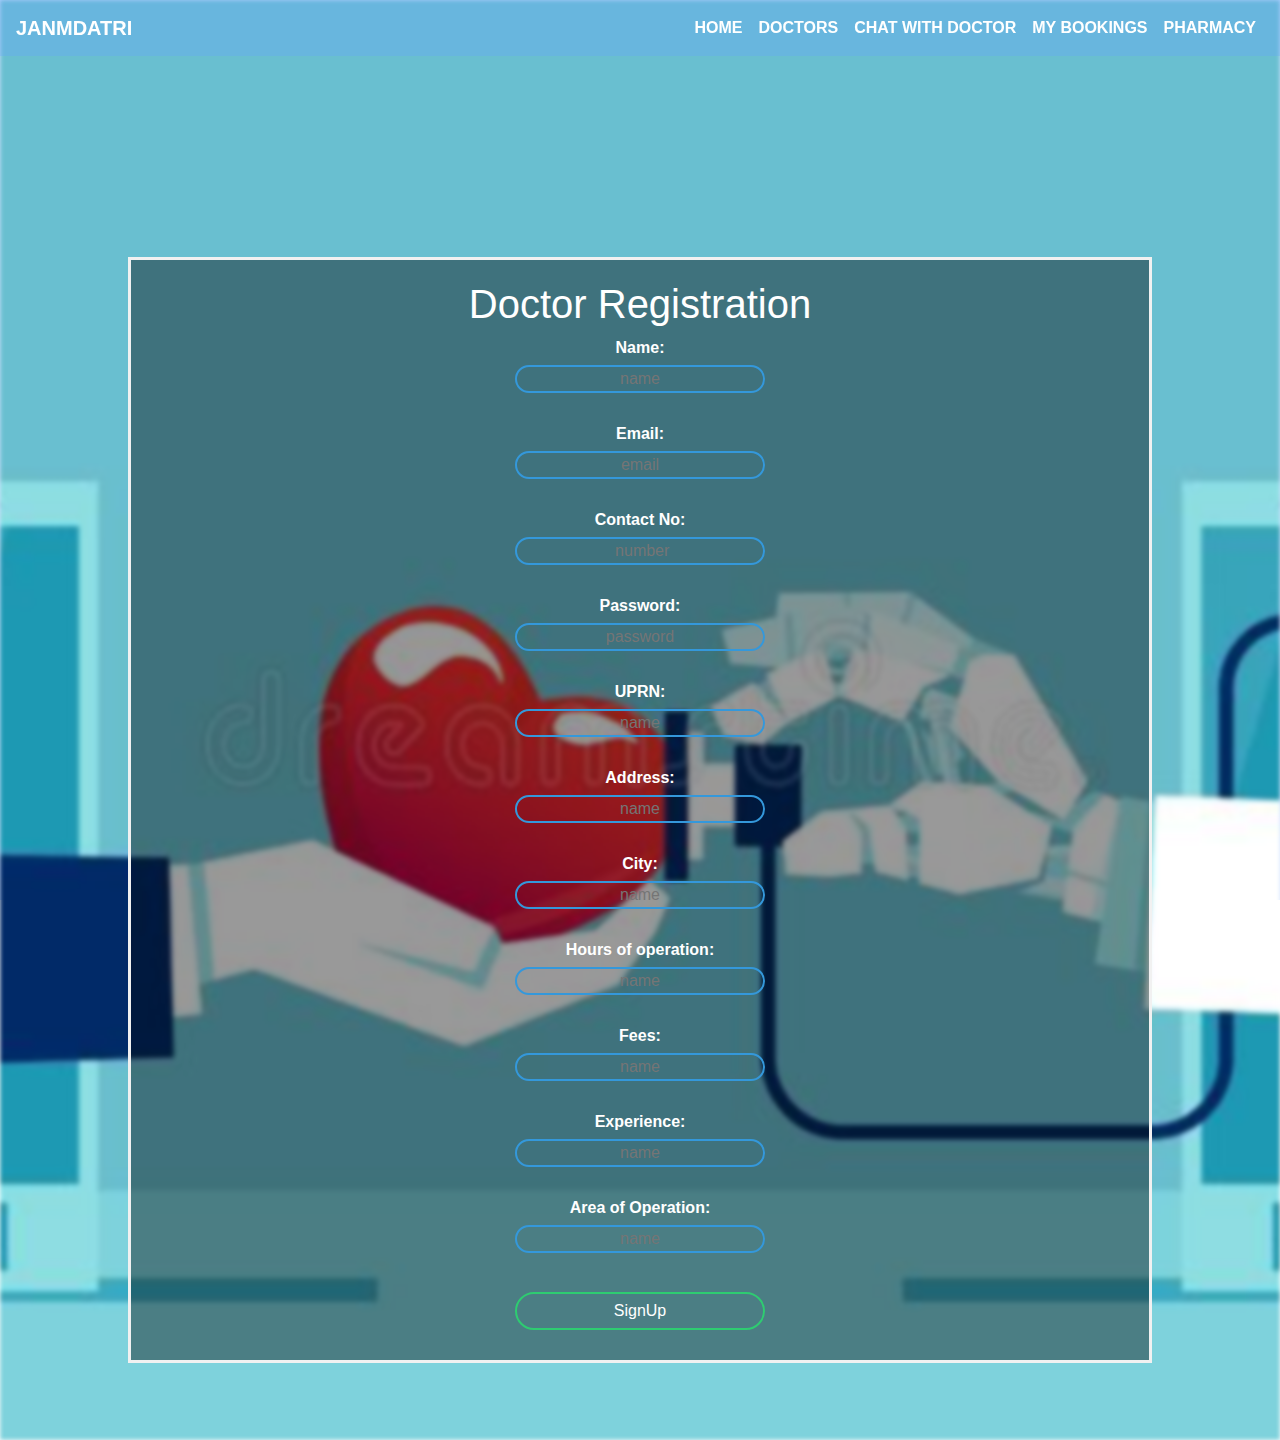
<file: dregister.html>
<!DOCTYPE html>
<html lang="en">
<head>
  <title>JANMDATRI</title>
  <meta charset="utf-8">
  <meta name="viewport" content="width=device-width, initial-scale=1">
  <link rel="stylesheet" href="https://maxcdn.bootstrapcdn.com/bootstrap/4.4.1/css/bootstrap.min.css">
  <link rel="stylesheet" href="css/drstyle.css">   
</head>
<body>

  
<div class="header" id="topheader">
    <nav class="navbar navbar-expand-lg fixed-top">

  <a class="navbar-brand font-weight-bold text-white" href="#">JANMDATRI</a>
  <button class="navbar-toggler" type="button" data-toggle="collapse" data-target="#collapsibleNavbar">
    <span class="navbar-toggler-icon"></span>
  </button>
     <div class="navbar-collapse collapse w-100 order-3 dual-collapse2">
        <ul class="navbar-nav ml-auto text-uppercase">
            <li class="nav-item active">
              <a class="nav-link" href="index.html">Home</a>
            </li>
            <li class="nav-item">
              <a class="nav-link" href="appoint.html">Doctors</a>
            </li>
            <li class="nav-item">
              <a class="nav-link" href="chat.html">Chat with doctor</a>
            </li>
            <li class="nav-item">
              <a class="nav-link" href="#">My Bookings</a>
            </li>
            <li class="nav-item">
              <a class="nav-link" href="#">Pharmacy</a>
            </li>    
            
        </ul>
    </div>
</nav>
</div>
<section id="reg1">
  <div class="bg-img1"> </div>
    <div class="bg-text1  ">
      <form  action="dinsert.php" method="POST">
		<h1>Doctor Registration</h1>
		<level>Name:</level><input type="text" name="name" placeholder="name"><br>
    <level>Email:</level><input type="text" name="email" placeholder="email"><br>
    <level>Contact No:</level><input type="text" name="contactno" placeholder=" number"><br>
    <level>Password:</level><input type="password" name="password" placeholder="password"><br>
    <level>UPRN:</level><input type="text" name="uprn" placeholder="name"><br>           
    <level>Address:</level><input type="textarea" name="add" placeholder="name"><br>
    <level>City:</level><input type="text" name="city" placeholder="name"><br>
    <level>Hours of operation:</level><input type="text" name="hoo" placeholder="name"><br>
    <level>Fees:</level><input type="text" name="fees" placeholder="name"><br>
    <level>Experience:</level><input type="text" name="exp" placeholder="name"><br>
    <level>Area of Operation:</level><input type="text" name="aoo" placeholder="name"><br>
		<input type="submit" name="" value="SignUp">
	</form>   
    </div>
 </section>  
    
    
    
    
<script src="https://ajax.googleapis.com/ajax/libs/jquery/3.4.1/jquery.min.js"></script>
  <script src="https://cdnjs.cloudflare.com/ajax/libs/popper.js/1.16.0/umd/popper.min.js"></script>
  <script src="https://maxcdn.bootstrapcdn.com/bootstrap/4.4.1/js/bootstrap.min.js"></script>
</body>
</html>
</file>
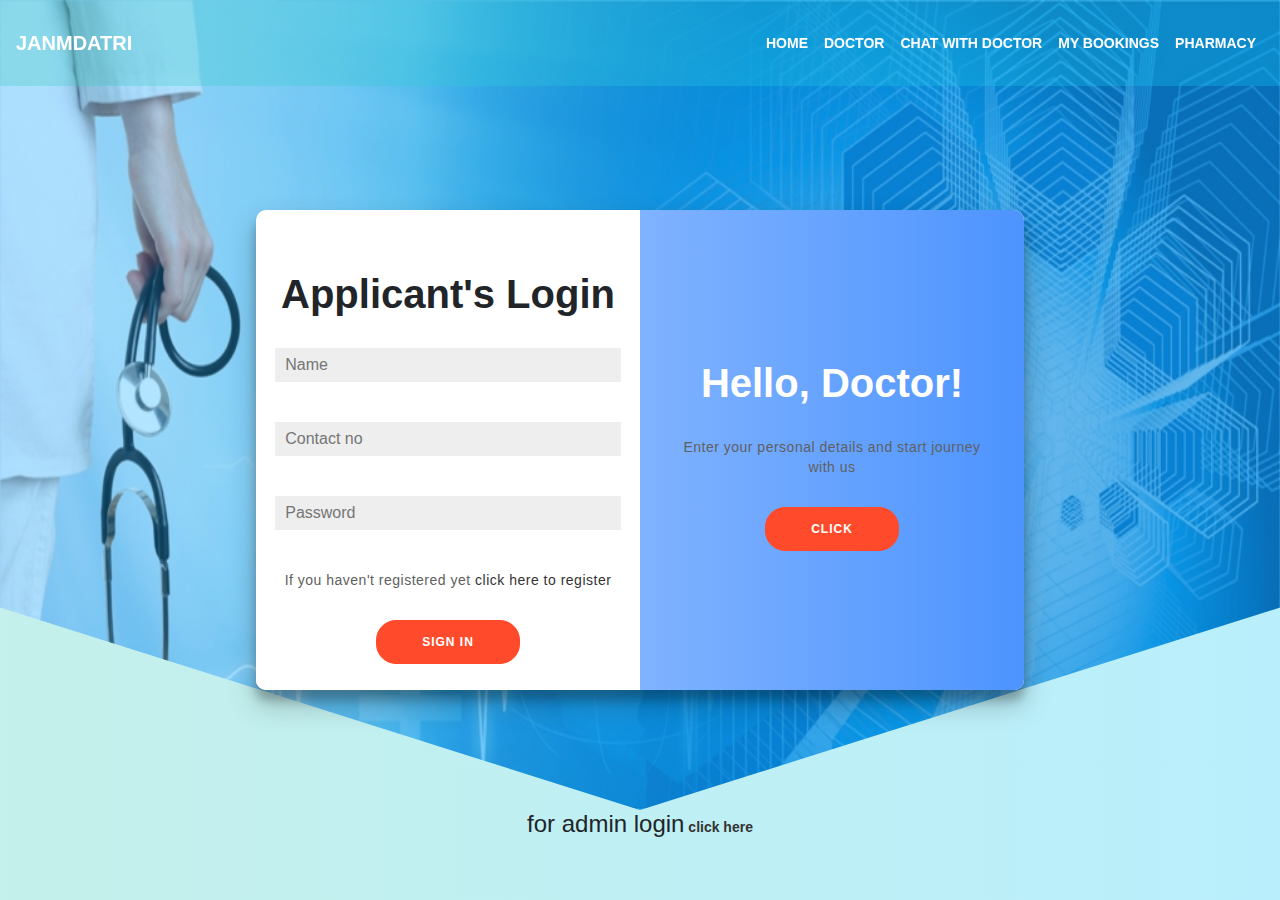
<file: login.html>
<!DOCTYPE html>
<html lang="en">
<head>
  <title>JANMDATRI</title>
  <meta charset="utf-8">
  <meta name="viewport" content="width=device-width, initial-scale=1">
  <link rel="stylesheet" href="https://maxcdn.bootstrapcdn.com/bootstrap/4.4.1/css/bootstrap.min.css">
  <link rel="stylesheet" href="css/lstyle.css">   
</head>
<body>
	<div class="header" id="topheader">
    <nav class="navbar navbar-expand-lg fixed-top">

  <a class="navbar-brand font-weight-bold text-white" href="#">JANMDATRI</a>
<button class="navbar-toggler" type="button" data-toggle="collapse" data-target="#navbarSupportedContent" aria-controls="navbarSupportedContent" aria-expanded="false" aria-label="Toggle navigation">
    <span class="navbar-toggler-icon"></span>
  </button>

     <div class="navbar-collapse collapse w-100 order-3 dual-collapse2">
        <ul class="navbar-nav ml-auto text-uppercase">
            <li class="nav-item active">
              <a class="nav-link" href="index.html">Home</a>
            </li>
            <li class="nav-item">
              <a class="nav-link" href="appoint.html">Doctor</a>
            </li>
            <li class="nav-item">
              <a class="nav-link" href="chat.html">Chat with doctor</a>
            </li>
            <li class="nav-item">
              <a class="nav-link" href="#">My Bookings</a>
            </li>
            <li class="nav-item">
              <a class="nav-link" href="#">Pharmacy</a>
            </li>    
        </ul>
    </div>
</nav>
</div>
    <section id="id3">
    </section>
<div class="container" id="container">

  
	<div class="form-container sign-up-container">
		<form action="validd.php" method="POST">
			<h1>Doctor's Login</h1>
      <input type="text" placeholder="Name" name="dname">
			<input type="email" placeholder="Email" name="email">
			<input type="password" placeholder="Password" name="password">
            <p>If you haven't registered yet<a href="dregister.html"> click here to register </a></p>
			<button name="submit" value=" Login " class="ghost">Sign In</button>
		</form>
	</div>
  
	<div class="form-container sign-in-container">
		<form action="validp.php" method="POST">
			<h1>Applicant's Login</h1>
      <input type="text" placeholder="Name" name="name">
			<input type="tel" placeholder="Contact no" name="cno">
			<input type="password" placeholder="Password" name="pass">
			<p>If you haven't registered yet<a href="pregister.html"> click here to register </a></p>
			<button name="submit" value=" Login " class="ghost">Sign In</button>
		</form>
	</div>
	<div class="overlay-container">
    <div class="overlay">
        <div class="overlay-panel overlay-left">
            <h1>Welcome Back!</h1>
            <p>
                To keep connected with us please login with your personal info
            </p>
            <button class="ghost" id="signIn">click</button>
        </div>
        <div class="overlay-panel overlay-right">
            <h1>Hello, Doctor!</h1>
            <p>Enter your personal details and start journey with us</p>
            <button class="ghost" id="signUp">click</button>
        </div>
    </div>
</div> 
    </div>
   <center><h4>for admin login<a href="adminlogin.php"> <b>click here</b></a></h4></center>
    
<script src="https://ajax.googleapis.com/ajax/libs/jquery/3.4.1/jquery.min.js"></script>
  <script src="https://cdnjs.cloudflare.com/ajax/libs/popper.js/1.16.0/umd/popper.min.js"></script>
  <script src="https://maxcdn.bootstrapcdn.com/bootstrap/4.4.1/js/bootstrap.min.js"></script>
   <script>
const signUpButton = document.getElementById('signUp');
const signInButton = document.getElementById('signIn');
const container = document.getElementById('container');

signUpButton.addEventListener('click', () => {
    container.classList.add('right-panel-active');
});

signInButton.addEventListener('click', () => {
    container.classList.remove('right-panel-active');
});
</script>
</body>
</html>
</file>
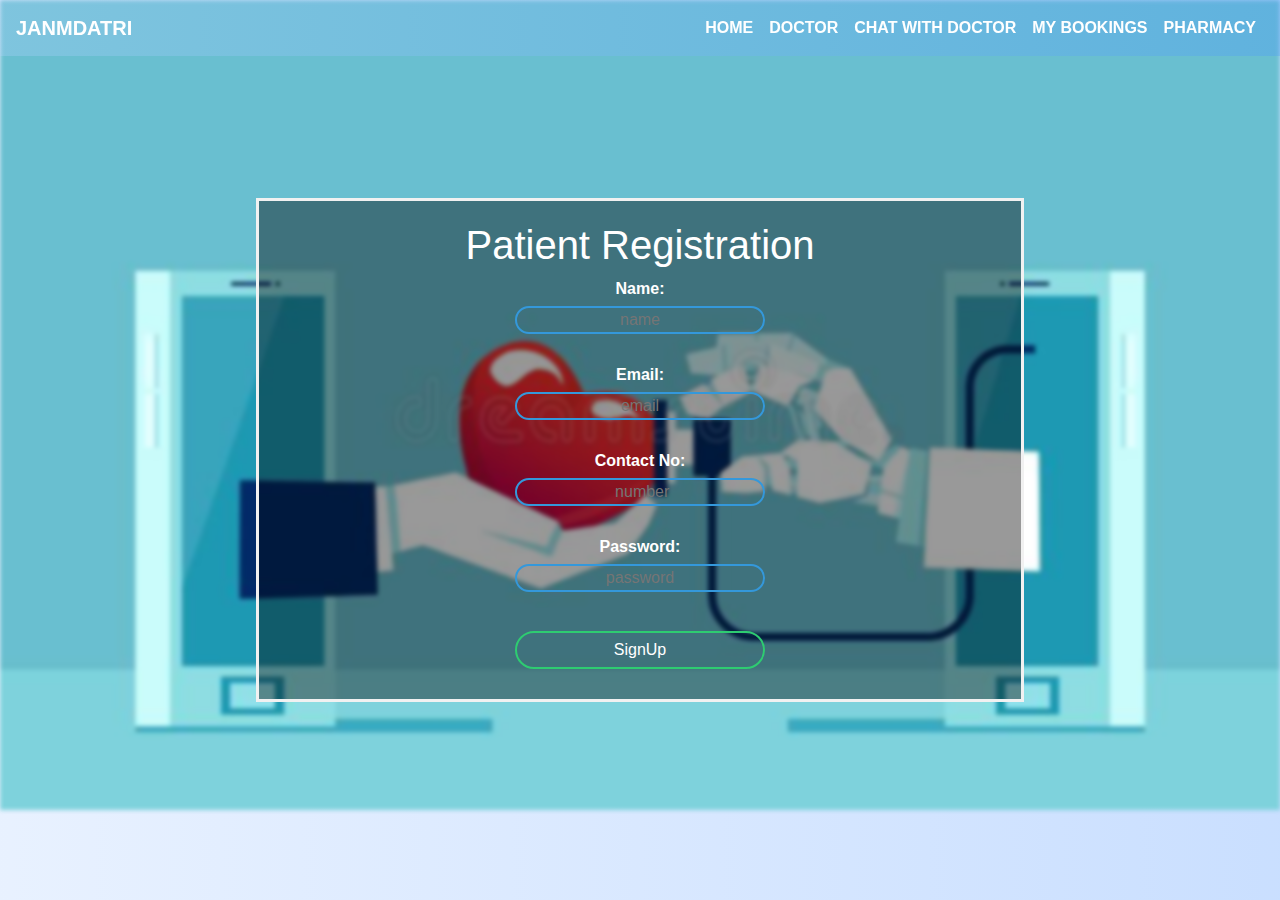
<file: pregister.html>
<!DOCTYPE html>
<html lang="en">
<head>
  <title>JANMDATRI</title>
  <meta charset="utf-8">
  <meta name="viewport" content="width=device-width, initial-scale=1">
  <link rel="stylesheet" href="https://maxcdn.bootstrapcdn.com/bootstrap/4.4.1/css/bootstrap.min.css">
  <link rel="stylesheet" href="css/prstyle.css">   
</head>
<body>

<div class="header" id="topheader">
    <nav class="navbar navbar-expand-lg fixed-top">

  <a class="navbar-brand font-weight-bold text-white" href="#">JANMDATRI</a>
  <button class="navbar-toggler" type="button" data-toggle="collapse" data-target="#collapsibleNavbar">
    <span class="navbar-toggler-icon"></span>
  </button>
     <div class="navbar-collapse collapse w-100 order-3 dual-collapse2">
        <ul class="navbar-nav ml-auto text-uppercase">
            <li class="nav-item active">
              <a class="nav-link" href="index.html">Home</a>
            </li>
            <li class="nav-item">
              <a class="nav-link" href="appoint.html">Doctor</a>
            </li>
            <li class="nav-item">
              <a class="nav-link" href="chat.html">Chat with doctor</a>
            </li>
            <li class="nav-item">
              <a class="nav-link" href="#">My Bookings</a>
            </li>    
            <li class="nav-item">
              <a class="nav-link" href="#">Pharmacy</a>
            </li>
        </ul>
    </div>
</nav>
</div>
<section id="reg1">
  <div class="bg-img1"> </div>
    <div class="bg-text1  ">
      <form  action="insert.php" method="POST">
		<h1>Patient Registration</h1>
		<level>Name:</level><input type="text" name="name" placeholder="name"><br>
		<level>Email:</level><input type="text" name="email" placeholder="email"><br>
		<level>Contact No:</level><input type="text" name="contactno" placeholder=" number"><br>
    <level>Password:</level><input type="password" name="password" placeholder="password"><br>
		<input type="submit" name="" value="SignUp">
	</form>   
    </div>
 </section>  
    
    
    
    
<script src="https://ajax.googleapis.com/ajax/libs/jquery/3.4.1/jquery.min.js"></script>
  <script src="https://cdnjs.cloudflare.com/ajax/libs/popper.js/1.16.0/umd/popper.min.js"></script>
  <script src="https://maxcdn.bootstrapcdn.com/bootstrap/4.4.1/js/bootstrap.min.js"></script>
</body>
</html>
</file>
<file: css/drstyle.css>
.header:before{
    content: "";
    position: absolute;
    top: 0%;
    bottom: 0%;
    left: 0;
    right:0;
    opacity:.3;
    z-index: -1;
    background: #66a3ff;

}

.navbar:before{
    content: "";
    position: absolute;
    top: 0%;
    bottom: 0%;
    left: 0;
    right:0;
    opacity:.3;
    z-index: -1;
    background: #66a3ff;
}
.nav-item a{
    color: #fff !important;
    font-weight:bold;
}
.bg-img1{
    background-image: url("../images/doc2.jpg");
    width:100%;
    height:160vh;
    filter: blur(8px);
  -webkit-filter: blur(2px);
background-position: center;
  background-repeat: no-repeat;
  background-size: cover;
}
.bg-text1{
  background-color: rgb(0,0,0); /* Fallback color */
  background-color: rgba(0,0,0, 0.4); /* Black w/opacity/see-through */
  color: white;
  font-weight: bold;
  border: 3px solid #f1f1f1;
  position: absolute;
  top: 90%;
  left: 50%;
  transform: translate(-50%, -50%);
  z-index: 2;
  width: 80%;
  padding: 20px;
  text-align: center;
}
#reg1 input
{
    border:0;
    background:none;
    display:block;
    margin:5px auto;
    text-align: center;
    border:2px solid #3498db;
    padding:0;
    width:250px;
    outline:none;
    color:white;
    border-radius: 25px;
    transition: 0.25s;
}
#reg1 input[type="submit"]
{
    border:0;
    background:none;
    display:block;
    margin:10px auto;
    text-align: center;
    border:2px solid #2ecc71;
    padding:5px;
    outline:none;
    color:white;
    border-radius: 25px;
    cursor: pointer;
}
</file>
<file: css/lstyle.css>
*{
    padding: 0;
    margin:0;
   
    font-family: 'Poppins', sans-serif;
}
a{
    text-decoration: none;
}
a:hover{
    text-decoration: none;
}
li{
    list-style: none;
}
p{
    font-size: 0.9rem;
    line-height: 1.6;
    font-weight: 400;
    color:#606060;
}
.header:before{
    content: "";
    position: absolute;
    top: 0%;
    bottom: 0%;
    left: 0;
    right:0;
    opacity:.3;
    z-index: -1;
    background: linear-gradient(to right, #1e5799 0%, #3ccdbb 0%, #16c9f6 100%);
}

.navbar:before{
    content: "";
    position: absolute;
    top: 0%;
    bottom: 0%;
    left: 0;
    right:0;
    opacity:.3;
    z-index: -1;
  background: linear-gradient(to right, #1e5799 0%, #3ccdbb 0%, #16c9f6 100%);
}
.nav-item a{
    color: #fff !important;
    font-weight:bold;
}

#id3{
  background-image: linear-gradient(rgba(0,168,255,0.3), rgba(0,168,255,0.3)), url('../images/back2.jpg');
    width:100%;
    height:90vh;
 background-repeat: no-repeat;
    background-size: 100% 100%;
    clip-path: polygon(100% 0%, 100% 75%, 50% 100%, 0 75%,0 0);
    position: relative;
    color: white;
    text-align: center;
}
h1 {
    font-weight: bold;
    margin: 10px;
}

p {
    font-size: 14px;
    font-weight: 100;
    line-height: 20px;
    letter-spacing: 0.5px;
    margin: 20px 0 30px;
}

span {
    font-size: 12px;
}

a {
    color: #333;
    font-size: 14px;
    text-decoration: none;
    margin: 15px 0;
}
.container {
	transform:translate(-50%,-50%);
	top:50%;
	left:50%;
    background-color: #ffffff;
    border-radius: 10px;
    box-shadow: 0 14px 28px rgba(0, 0, 0, 0.25), 0 10px 10px rgba(0, 0, 0, 0.22);
    position: absolute;
    overflow: hidden;
    width: 768px;
    max-width: 100%;
    min-height: 480px;
}
.form-container form{
	background:#fff;
	display:flex;
	flex-direction:column;
	padding:0,50px;
	height:100%;
	align-items:center;
	text-align:center;
}

 .form-container input {
    background-color: #eee;
    border: none;
    padding: 5px 10px;
    margin: 20px;
    width: 90%;
}
button {
    border-radius: 20px;
    border: 1px solid #ff4b2b;
    background-color: #ff4b2b;
    color: #ffffff;
    font-size: 12px;
    font-weight: bold;
    padding: 12px 45px;
    letter-spacing: 1px;
    text-transform: uppercase;
    transition: transform 80ms ease-in;
}
button:active {
    transform: scale(0.95);
}

button:focus {
    outline: none;
}
.form-container {
    position: absolute;
    margin-top:50px;
    height: 100%;
    transition: all 0.6s ease-in-out;
}
.sign-in-container {
    left: 0;
    margin-top:50px;
    width: 50%;
    z-index: 2;
}
.sign-up-container {
    left: 0;
    margin-top:50px;
    width: 50%;
    opacity: 0;
    z-index: 1;
}
.overlay-container {
    position: absolute;
    top: 0;
    left: 50%;
    width: 50%;
    height: 100%;
    overflow: hidden;
    transition: transform 0.6s ease-in-out;
    z-index: 100;
}
.overlay {
    background: #ff416c;
    background: -webkit-linear-gradient(to right, #b3d1ff, #4d94ff);
    background: linear-gradient(to right, #b3d1ff, #4d94ff);
    background-repeat: no-repeat;
    background-size: cover;
    background-position: 0 0;
    color: #ffffff;
    position: relative;
    left: -100%;
    height: 100%;
    width: 200%;
    transform: translateX(0);
    transition: transform 0.6s ease-in-out;
}
.overlay-panel {
    position: absolute;
    display: flex;
    align-items: center;
    justify-content: center;
    flex-direction: column;
    padding: 0 40px;
    text-align: center;
    top: 0;
    height: 100%;
    width: 50%;
    transform: translateX(0);
    transition: transform 0.6s ease-in-out;
}
.overlay-right {
    right: 0;
    transform: translateX(0);
}
.overlay-left {
    transform: translateX(-20%);
}
.container.right-panel-active .sign-in-container {
    transform: translateX(100%);
}
.container.right-panel-active .overlay-container {
    transform: translateX(-100%);
}
.container.right-panel-active .sign-up-container {
    transform: translateX(100%);
    opacity: 1;
    z-index: 5;
    animation: show 0.6s;
}
.container.right-panel-active .overlay {
    transform: translateX(50%);
}
.container.right-panel-active .overlay-left {
    transform: translateX(0);
}
.container.right-panel-active .overlay-right {
    transform: translateX(20%);
}
</file>
<file: css/prstyle.css>
.header:before{
    content: "";
    position: absolute;
    top: 0%;
    bottom: 0%;
    left: 0;
    right:0;
    opacity:.3;
    z-index: -1;
    background: -webkit-linear-gradient(to right, #b3d1ff, #4d94ff);
    background: linear-gradient(to right, #b3d1ff, #4d94ff);
}

.navbar:before{
    content: "";
    position: absolute;
    top: 0%;
    bottom: 0%;
    left: 0;
    right:0;
    opacity:.3;
    z-index: -1;
    background: -webkit-linear-gradient(to right, #b3d1ff, #4d94ff);
    background: linear-gradient(to right, #b3d1ff, #4d94ff);
}
.nav-item a{
    color: #fff !important;
    font-weight:bold;
}
.bg-img1{
    margin-top:0px;
    background-image: url("../images/doc2.jpg");
    width:100%;
    height:90vh;
    filter: blur(8px);
  -webkit-filter: blur(2px);
background-position: center;
  background-repeat: no-repeat;
  background-size: cover;
}
.bg-text1{
  background-color: rgb(0,0,0); /* Fallback color */
  background-color: rgba(0,0,0, 0.4); /* Black w/opacity/see-through */
  color: white;
  font-weight: bold;
  border: 3px solid #f1f1f1;
  position: absolute;
  top: 50%;
  left: 50%;
  transform: translate(-50%, -50%);
  z-index: 2;
  width: 60%;
  padding: 20px;
  text-align: center;
}
#reg1 input
{
    border:0;
    background:none;
    display:block;
    margin:5px auto;
    text-align: center;
    border:2px solid #3498db;
    padding:0;
    width:250px;
    outline:none;
    color:white;
    border-radius: 25px;
    transition: 0.25s;
}
#reg1 input[type="submit"]
{
    border:0;
    background:none;
    display:block;
    margin:10px auto;
    text-align: center;
    border:2px solid #2ecc71;
    padding:5px;
    outline:none;
    color:white;
    border-radius: 25px;
    cursor: pointer;
}
</file>
